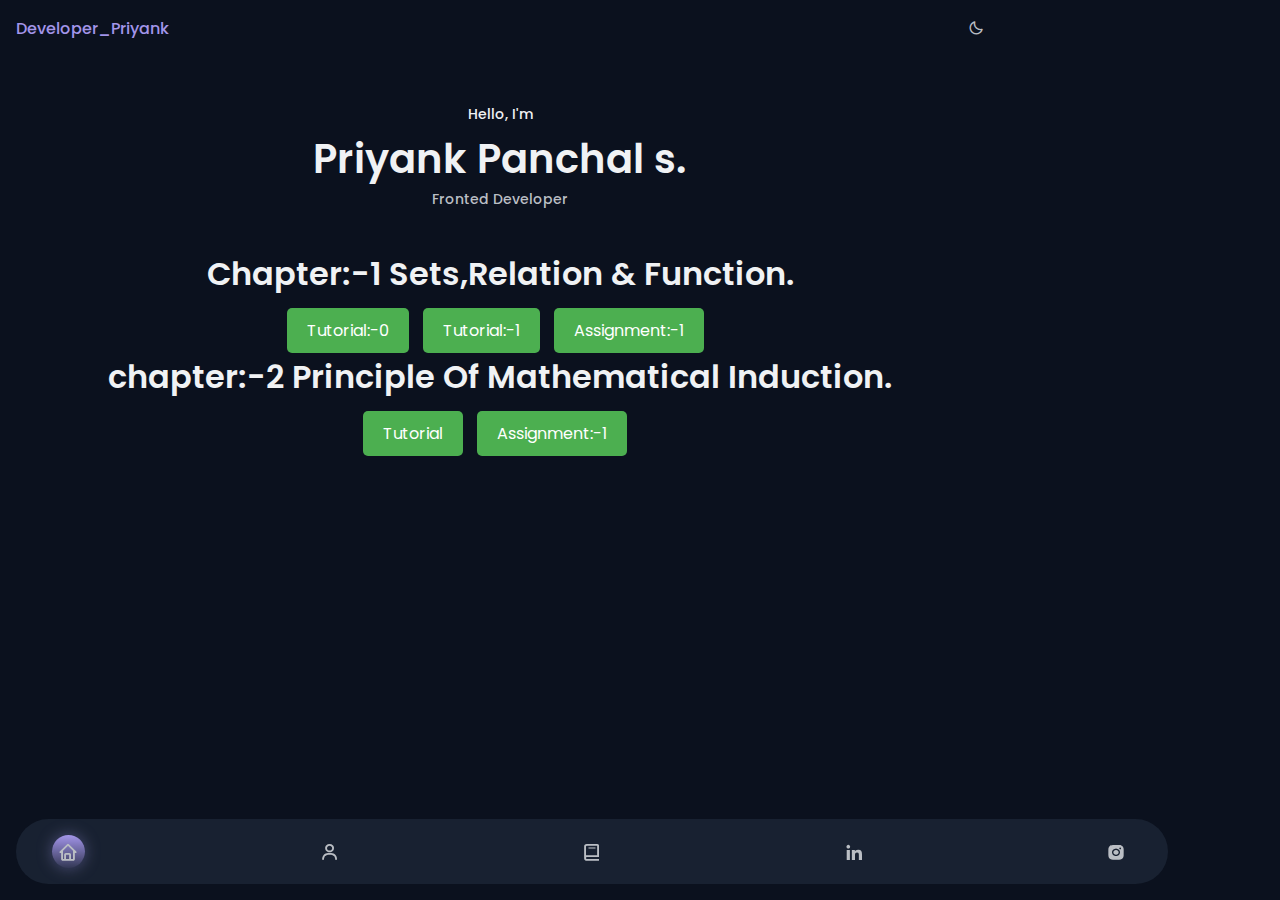
<file: answer.html>
<!DOCTYPE html>
    <html lang="en">
    <head>
        <meta charset="UTF-8">
        <meta name="viewport" content="width=device-width, initial-scale=1.0">

        <!--=============== FAVICON ===============-->
        <link rel="shortcut icon" href="assests/img/favicon-32x32.png" type="image/x-icon">

        <!--=============== BOXICONS ===============-->
        <link href='https://unpkg.com/boxicons@2.1.4/css/boxicons.min.css' rel='stylesheet'>

        <!--=============== SWIPER CSS ===============-->
        <link rel="stylesheet" href="">

        <!--=============== CSS ===============-->
        <link rel="stylesheet" href="style1.css">

        <title>Priyank_Developer Portfolio.</title>
    </head>
    <body>
        <!--=============== HEADER ===============--> 
        <header class="header" id="header">
            <nav class="nav container">
                <a href="#" class="nav__logo">Developer_Priyank</a>
                <div class="nav__menu">
                    <ul class="nav__list">
                        <li class="nav__item">
                            <a href="#home" class="nav__link active-link">
                                <i class='bx bx-home'></i>
                            </a>
                        </li>
                        <li class="nav__item">
                            <a href="#about" class="nav__link">
                                <i class='bx bx-user'></i>
                            </a>
                        </li>
                        <li class="nav__item">
                            <a href="#home" class="nav__link">
                                <i class='bx bx-book'></i>
                            </a>
                          <li class="nav__item">
                            <a href="https://www.linkedin.com/in/priyank-panchal-coder0911" class="nav__link">
                                <i class='bx bxl-linkedin'></i>
                            </a>
                            <li class="nav__item">
                            <a href="https://www.instagram.com/developer_priyank/" class="nav__link">
                                <i class='bx bxl-instagram-alt'></i>
                            </a>
                    </ul>
                </div>

                <!---Theme Change Button.....-->
                <i class='bx bx-moon change-theme' id="theme-button"></i>
            </nav>
            
        </header>

        <!--=============== MAIN ===============-->
        <main class="main">
            <!--=============== HOME ===============-->
            <section class="home section" id="home">
                <div class="home__container container grid">
                    <div class="home__data">
                        <span class="home__greeting">
                            Hello, I'm
                        </span>
                        <h1 class="home__name">Priyank Panchal s.</h1>
                        <h3 class="home__education">Fronted Developer</h3>

                       <style>
   

    .btn {
      display: inline-block;
      padding: 10px 20px;
      background-color: #4CAF50;
      color: white;
      text-decoration: none;
      font-size: 16px;
      border-radius: 5px;
      margin-right: 10px;
      margin-top: 10px;
      border: none;
      transition: background-color 0.3s ease;
      cursor: pointer;
    }

    .btn:hover {
      background-color: #45a049;
    }
  </style>
</head>
<body>
  <div class="container">
     <h1 class="header1">Chapter:-1 Sets,Relation & Function.</h1>
    <a class="btn" href="https://drive.google.com/file/d/1h4vOhHH-OLNwS6uwmyuMmRSPvwoxdd2U/view?usp=drive_link" target="_blank">Tutorial:-0</a>
    <a class="btn" href="https://drive.google.com/file/d/1a_8kJnwelCP-EaX1MW_xzuw2vJkrGCkp/view?usp=drive_link" target="_blank">Tutorial:-1</a>
    <a class="btn" href="https://i.postimg.cc/c4VjMYw8/coming-soon.jpg" target="_blank">Assignment:-1</a>
    <h1 class="header1">chapter:-2 Principle Of Mathematical Induction.</h1>
     <a class="btn" href="https://i.postimg.cc/c4VjMYw8/coming-soon.jpg" target="_blank">Tutorial</a>
    <a class="btn" href="https://i.postimg.cc/c4VjMYw8/coming-soon.jpg" target="_blank">Assignment:-1</a>
  </div>
  
  
                    </div>
                    </div>
                   
                </div>
            </section>
    </body>
</html>
</file>
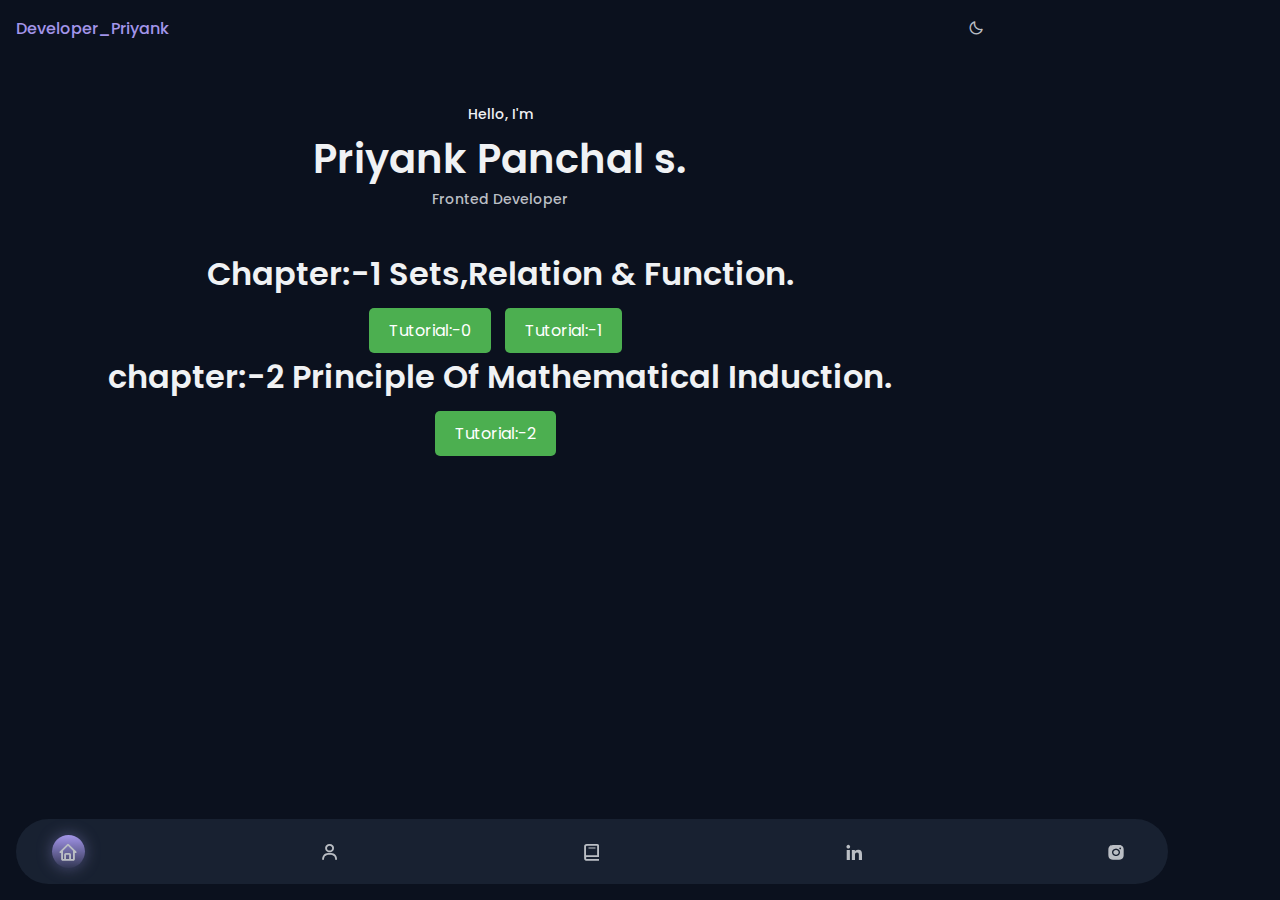
<file: answer_maths.html>
<!DOCTYPE html>
    <html lang="en">
    <head>
        <meta charset="UTF-8">
        <meta name="viewport" content="width=device-width, initial-scale=1.0">

        <!--=============== FAVICON ===============-->
        <link rel="shortcut icon" href="assests/img/favicon-32x32.png" type="image/x-icon">

        <!--=============== BOXICONS ===============-->
        <link href='https://unpkg.com/boxicons@2.1.4/css/boxicons.min.css' rel='stylesheet'>

        <!--=============== SWIPER CSS ===============-->
        <link rel="stylesheet" href="">

        <!--=============== CSS ===============-->
        <link rel="stylesheet" href="style1.css">

        <title>Priyank_Developer Portfolio.</title>
    </head>
    <body>
        <!--=============== HEADER ===============--> 
        <header class="header" id="header">
            <nav class="nav container">
                <a href="index.html" class="nav__logo">Developer_Priyank</a>
                <div class="nav__menu">
                    <ul class="nav__list">
                        <li class="nav__item">
                            <a href="index.html" class="nav__link active-link">
                                <i class='bx bx-home'></i>
                            </a>
                        </li>
                        <li class="nav__item">
                            <a href="index.html" class="nav__link">
                                <i class='bx bx-user'></i>
                            </a>
                        </li>
                        <li class="nav__item">
                            <a href="#home" class="nav__link">
                                <i class='bx bx-book'></i>
                            </a>
                          <li class="nav__item">
                            <a href="https://www.linkedin.com/in/priyank-panchal-coder0911" class="nav__link">
                                <i class='bx bxl-linkedin'></i>
                            </a>
                            <li class="nav__item">
                            <a href="https://www.instagram.com/developer_priyank/" class="nav__link">
                                <i class='bx bxl-instagram-alt'></i>
                            </a>
                    </ul>
                </div>

                <!---Theme Change Button.....-->
                <i class='bx bx-moon change-theme' id="theme-button"></i>
            </nav>
            
        </header>

        <!--=============== MAIN ===============-->
        <main class="main">
            <!--=============== HOME ===============-->
            <section class="home section" id="home">
                <div class="home__container container grid">
                    <div class="home__data">
                        <span class="home__greeting">
                            Hello, I'm
                        </span>
                        <h1 class="home__name">Priyank Panchal s.</h1>
                        <h3 class="home__education">Fronted Developer</h3>

                       <style>
   

    .btn {
      display: inline-block;
      padding: 10px 20px;
      background-color: #4CAF50;
      color: white;
      text-decoration: none;
      font-size: 16px;
      border-radius: 5px;
      margin-right: 10px;
      margin-top: 10px;
      border: none;
      transition: background-color 0.3s ease;
      cursor: pointer;
    }

    .btn:hover {
      background-color: #45a049;
    }
  </style>
</head>
<body>
  <div class="container">
     <h1 class="header1">Chapter:-1 Sets,Relation & Function.</h1>
    <a class="btn" href="https://drive.google.com/file/d/1h4vOhHH-OLNwS6uwmyuMmRSPvwoxdd2U/view?usp=drive_link" target="_blank">Tutorial:-0</a>
    <a class="btn" href="https://drive.google.com/file/d/1a_8kJnwelCP-EaX1MW_xzuw2vJkrGCkp/view?usp=drive_link" target="_blank">Tutorial:-1</a>
    <h1 class="header1">chapter:-2 Principle Of Mathematical Induction.</h1>
     <a class="btn" href="https://drive.google.com/file/d/1W6koZv01AwpI6FcQQNGC46ImPU-V_uo1/view?usp=sharing" target="_blank">Tutorial:-2</a>
  </div>
  
  
                    </div>
                    </div>
                   
                </div>
            </section>
    </body>
</html>
</file>
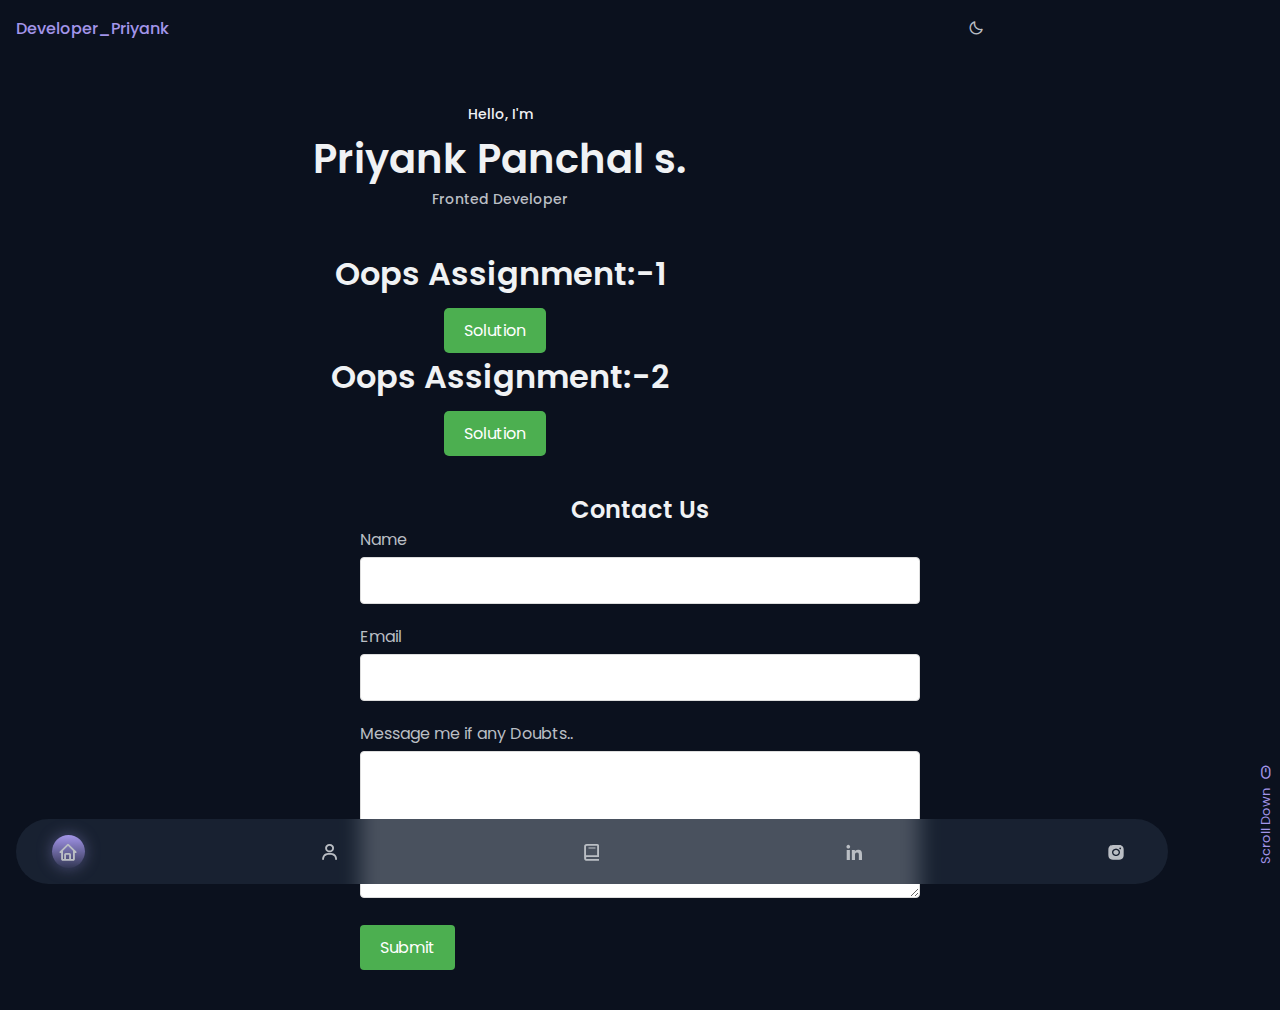
<file: answer_Oops.html>
<!DOCTYPE html>
    <html lang="en">
    <head>
        <meta charset="UTF-8">
        <meta name="viewport" content="width=device-width, initial-scale=1.0">

        <!--=============== FAVICON ===============-->
        <link rel="shortcut icon" href="assests/img/favicon-32x32.png" type="image/x-icon">

        <!--=============== BOXICONS ===============-->
        <link href='https://unpkg.com/boxicons@2.1.4/css/boxicons.min.css' rel='stylesheet'>

        <!--=============== SWIPER CSS ===============-->
        <link rel="stylesheet" href="">

        <!--=============== CSS ===============-->
        <link rel="stylesheet" href="style4.css">

        <title>Priyank_Developer Portfolio.</title>
    </head>
    <body>
        <!--=============== HEADER ===============--> 
        <header class="header" id="header">
            <nav class="nav container">
                <a href="#" class="nav__logo">Developer_Priyank</a>
                <div class="nav__menu">
                    <ul class="nav__list">
                        <li class="nav__item">
                            <a href="#home" class="nav__link active-link">
                                <i class='bx bx-home'></i>
                            </a>
                        </li>
                        <li class="nav__item">
                            <a href="#about" class="nav__link">
                                <i class='bx bx-user'></i>
                            </a>
                        </li>
                        <li class="nav__item">
                            <a href="#home" class="nav__link">
                                <i class='bx bx-book'></i>
                            </a>
                          <li class="nav__item">
                            <a href="https://www.linkedin.com/in/priyank-panchal-coder0911" class="nav__link">
                                <i class='bx bxl-linkedin'></i>
                            </a>
                            <li class="nav__item">
                            <a href="https://www.instagram.com/developer_priyank/" class="nav__link">
                                <i class='bx bxl-instagram-alt'></i>
                            </a>
                    </ul>
                </div>

                <!---Theme Change Button.....-->
                <i class='bx bx-moon change-theme' id="theme-button"></i>
            </nav>
            
        </header>

        <!--=============== MAIN ===============-->
        <main class="main">
            <!--=============== HOME ===============-->
            <section class="home section" id="home">
                <div class="home__container container grid">
                    <div class="home__data">
                        <span class="home__greeting">
                            Hello, I'm
                        </span>
                        <h1 class="home__name">Priyank Panchal s.</h1>
                        <h3 class="home__education">Fronted Developer</h3>

                       <style>
   

    .btn {
      display: inline-block;
      padding: 10px 20px;
      background-color: #4CAF50;
      color: white;
      text-decoration: none;
      font-size: 16px;
      border-radius: 5px;
      margin-right: 10px;
      margin-top: 10px;
      border: none;
      transition: background-color 0.3s ease;
      cursor: pointer;
    }

    .btn:hover {
      background-color: #45a049;
    }
  </style>
</head>
<body>
  <div class="container">
     <h1 class="header1">Oops Assignment:-1</h1>
    <a class="btn" href="https://drive.google.com/file/d/1tTUc1QAVwr5g1-m_tGXpzp6lfRZzofz0/view?usp=sharing" target="_blank">Solution</a>
    <h1 class="header1">Oops Assignment:-2</h1>
     <a class="btn" href="https://i.postimg.cc/c4VjMYw8/coming-soon.jpg" target="_blank">Solution</a>
  </div>
  
  
                    </div>
                    </div>
                    <a href="" class="home__scroll">
                        <i class='bx bx-mouse' ></i>
                        <span class="home__scroll-name">Scroll Down</span>
                    </a>
                </div>
            </section>
      
        <div class="container1">
    <h2>Contact Us</h2>
    <form id="contact-form" method="post" action="submit.php">
      <div class="form-group">
        <label for="name">Name</label>
        <input type="text" name="name" id="name" required>
      </div>
      <div class="form-group">
        <label for="email">Email</label>
        <input type="email" name="email" id="email" required>
      </div>
      <div class="form-group">
        <label for="message">Message me if any Doubts..</label>
        <textarea name="message" id="message" rows="5" required></textarea>
      </div>
      <div class="form-group">
        <button type="submit">Submit</button>
      </div>
    </form>
  </div>
    </body>
</html>
</file>
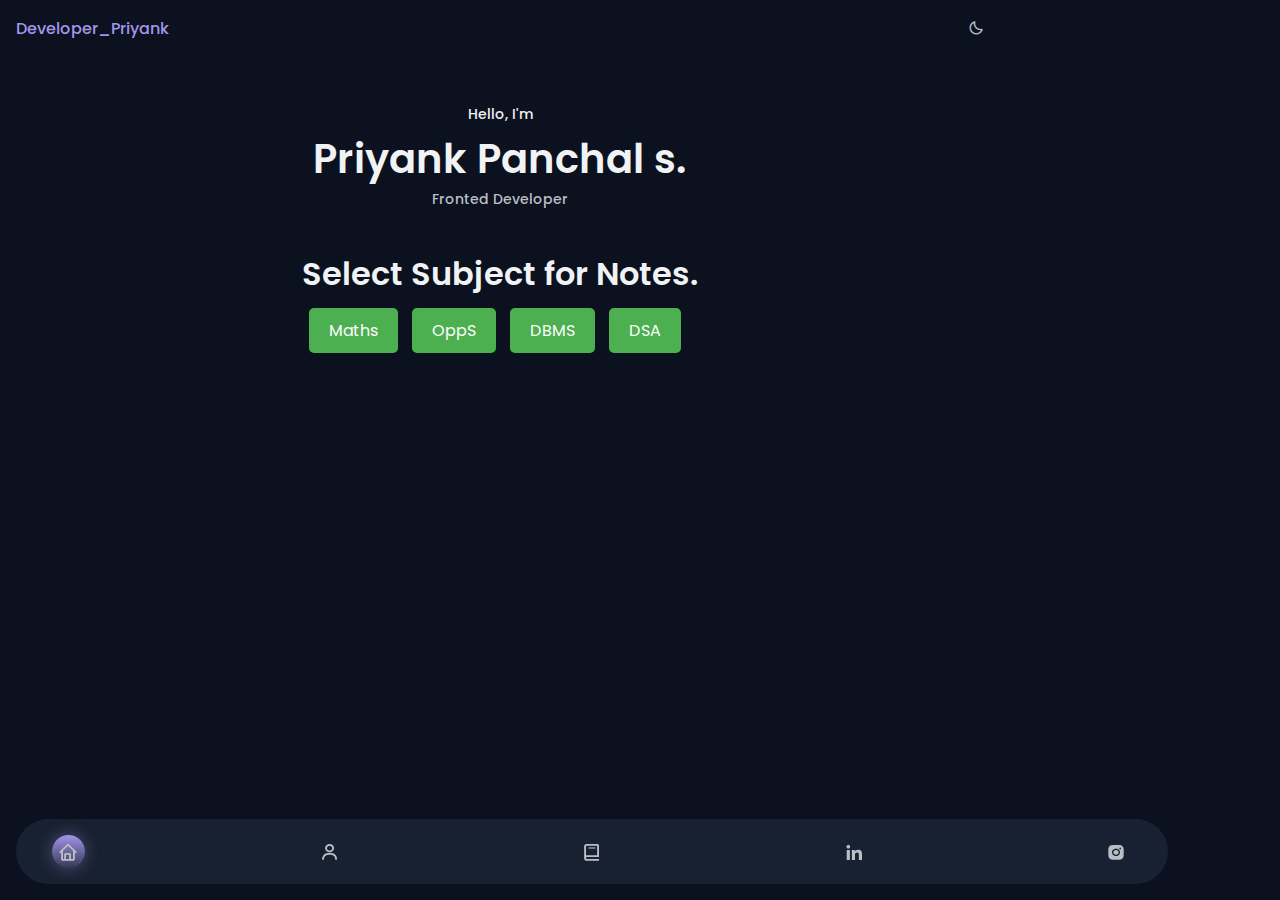
<file: notes.html>
<!DOCTYPE html>
    <html lang="en">
    <head>
        <meta charset="UTF-8">
        <meta name="viewport" content="width=device-width, initial-scale=1.0">

        <!--=============== FAVICON ===============-->
        <link rel="shortcut icon" href="assests/img/favicon-32x32.png" type="image/x-icon">

        <!--=============== BOXICONS ===============-->
        <link href='https://unpkg.com/boxicons@2.1.4/css/boxicons.min.css' rel='stylesheet'>

        <!--=============== SWIPER CSS ===============-->
        <link rel="stylesheet" href="">

        <!--=============== CSS ===============-->
        <link rel="stylesheet" href="style3.css">

        <title>Priyank_Developer Portfolio.</title>
    </head>
    <body>
        <!--=============== HEADER ===============--> 
        <header class="header" id="header">
            <nav class="nav container">
                <a href="#" class="nav__logo">Developer_Priyank</a>
                <div class="nav__menu">
                    <ul class="nav__list">
                        <li class="nav__item">
                            <a href="#home" class="nav__link active-link">
                                <i class='bx bx-home'></i>
                            </a>
                        </li>
                        <li class="nav__item">
                            <a href="#about" class="nav__link">
                                <i class='bx bx-user'></i>
                            </a>
                        </li>
                        <li class="nav__item">
                            <a href="#home" class="nav__link">
                                <i class='bx bx-book'></i>
                            </a>
                          <li class="nav__item">
                            <a href="https://www.linkedin.com/in/priyank-panchal-coder0911" class="nav__link">
                                <i class='bx bxl-linkedin'></i>
                            </a>
                            <li class="nav__item">
                            <a href="https://www.instagram.com/developer_priyank/" class="nav__link">
                                <i class='bx bxl-instagram-alt'></i>
                            </a>
                    </ul>
                </div>

                <!---Theme Change Button.....-->
                <i class='bx bx-moon change-theme' id="theme-button"></i>
            </nav>
            
        </header>

        <!--=============== MAIN ===============-->
        <main class="main">
            <!--=============== HOME ===============-->
            <section class="home section" id="home">
                <div class="home__container container grid">
                    <div class="home__data">
                        <span class="home__greeting">
                            Hello, I'm
                        </span>
                        <h1 class="home__name">Priyank Panchal s.</h1>
                        <h3 class="home__education">Fronted Developer</h3>

                       <style>
   

    .btn {
      display: inline-block;
      padding: 10px 20px;
      background-color: #4CAF50;
      color: white;
      text-decoration: none;
      font-size: 16px;
      border-radius: 5px;
      margin-right: 10px;
      margin-top: 10px;
      border: none;
      transition: background-color 0.3s ease;
      cursor: pointer;
    }

    .btn:hover {
      background-color: #45a049;
    }
  </style>
</head>
<body>
  <div class="container">
     <h1 class="header1">Select Subject for Notes.</h1>
    <a class="btn" href="https://i.postimg.cc/c4VjMYw8/coming-soon.jpg" target="_blank">Maths</a>
    <a class="btn" href="https://drive.google.com/file/d/137nBrvzwl3RVrXHVK7T5qtPdA7zZzGCu/view?usp=sharing" id="popup-link">OppS</a>
     <a class="btn" href="https://drive.google.com/file/d/15oGVAIMwLjuALm6wxCj0WTwaWBgLO_ka/view?usp=sharing" target="_blank">DBMS</a>
    <a class="btn" href="https://drive.google.com/file/d/1C1pps8cBKZDwyoBjismRLbIZcJw7H4Lr/view?usp=sharing" target="_blank">DSA</a>
  </div>
  
                    </div>
                    </div>
                </div>
            </section>

<style>
        /* Styles for the pop-up */
        .popup {
            display: none;
            position: fixed;
            top: 50%;
            left: 50%;
            transform: translate(-50%, -50%);
            width: 90%;
            max-width: 300px;
            height: 200px;
            border: 1px solid #ccc;
            padding: 20px;
            z-index: 9999;
          background-color: #0b111e;
          border-radius: 25px;
        }
        .popup h2 {
            margin-top: 0;
          color: white;
        }
      .popup p{
        color: white;
      }
        .popup .close {
            position: absolute;
            top: 10px;
            right: 10px;
            cursor: pointer;
          color: white;
        }
        
        /* Adjustments for mobile view */
        @media (max-width: 480px) {
            .popup {
                width: 90%;
                max-width: 280px;
                height: auto;
                padding: 10px;
            }
        }
    </style>
    <div id="popup" class="popup">
        <h2>Important Note</h2>
      <br>
      <p>"I have uploaded the reference book for Java 6th edition, including JDK 7 as well. 📚✨"</p>
        <span class="close">Close</span>
    </div>

    <script>
        // JavaScript code to handle the click event and show/hide the pop-up
        const link = document.getElementById('popup-link');
        const popup = document.getElementById('popup');
        const close = document.querySelector('.close');

        link.addEventListener('click', function(e) {
            e.preventDefault(); // Prevent the default navigation behavior

            // Show the pop-up
            popup.style.display = 'block';
        });

        close.addEventListener('click', function() {
            popup.style.display = 'none'; // Hide the pop-up
            window.location.href = link.href; // Navigate to the link's href
        });
    </script>

            
    </body>
</html>
</file>
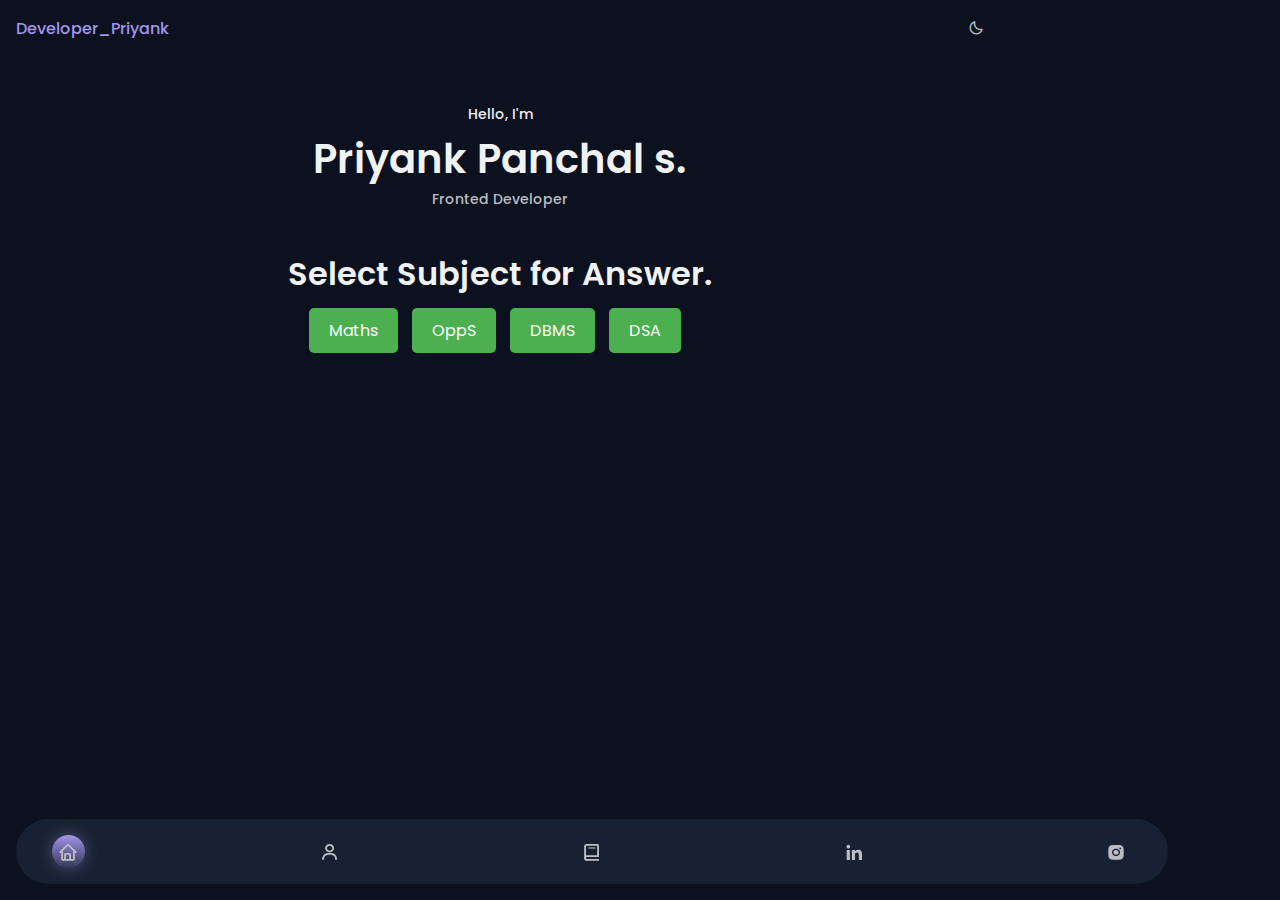
<file: select.html>
<!DOCTYPE html>
    <html lang="en">
    <head>
        <meta charset="UTF-8">
        <meta name="viewport" content="width=device-width, initial-scale=1.0">

        <!--=============== FAVICON ===============-->
        <link rel="shortcut icon" href="assests/img/favicon-32x32.png" type="image/x-icon">

        <!--=============== BOXICONS ===============-->
        <link href='https://unpkg.com/boxicons@2.1.4/css/boxicons.min.css' rel='stylesheet'>

        <!--=============== SWIPER CSS ===============-->
        <link rel="stylesheet" href="">

        <!--=============== CSS ===============-->
        <link rel="stylesheet" href="style2.css">

        <title>Priyank_Developer Portfolio.</title>
    </head>
    <body>
        <!--=============== HEADER ===============--> 
        <header class="header" id="header">
            <nav class="nav container">
                <a href="index.html" class="nav__logo">Developer_Priyank</a>
                <div class="nav__menu">
                    <ul class="nav__list">
                        <li class="nav__item">
                            <a href="index.html" class="nav__link active-link">
                                <i class='bx bx-home'></i>
                            </a>
                        </li>
                        <li class="nav__item">
                            <a href="index.html" class="nav__link">
                                <i class='bx bx-user'></i>
                            </a>
                        </li>
                        <li class="nav__item">
                            <a href="#home" class="nav__link">
                                <i class='bx bx-book'></i>
                            </a>
                          <li class="nav__item">
                            <a href="https://www.linkedin.com/in/priyank-panchal-coder0911" class="nav__link">
                                <i class='bx bxl-linkedin'></i>
                            </a>
                            <li class="nav__item">
                            <a href="https://www.instagram.com/developer_priyank/" class="nav__link">
                                <i class='bx bxl-instagram-alt'></i>
                            </a>
                    </ul>
                </div>

                <!---Theme Change Button.....-->
                <i class='bx bx-moon change-theme' id="theme-button"></i>
            </nav>
            
        </header>

        <!--=============== MAIN ===============-->
        <main class="main">
            <!--=============== HOME ===============-->
            <section class="home section" id="home">
                <div class="home__container container grid">
                    <div class="home__data">
                        <span class="home__greeting">
                            Hello, I'm
                        </span>
                        <h1 class="home__name">Priyank Panchal s.</h1>
                        <h3 class="home__education">Fronted Developer</h3>

                       <style>
   

    .btn {
      display: inline-block;
      padding: 10px 20px;
      background-color: #4CAF50;
      color: white;
      text-decoration: none;
      font-size: 16px;
      border-radius: 5px;
      margin-right: 10px;
      margin-top: 10px;
      border: none;
      transition: background-color 0.3s ease;
      cursor: pointer;
    }

    .btn:hover {
      background-color: #45a049;
    }
  </style>
</head>
<body>
  <div class="container">
     <h1 class="header1">Select Subject for Answer.</h1>
    <a class="btn" href="answer_maths.html" id="popup-link">Maths</a>
    <a class="btn" href="answer_Oops.html" target="_blank">OppS</a>
     <a class="btn" href="https://i.postimg.cc/c4VjMYw8/coming-soon.jpg" target="_blank">DBMS</a>
    <a class="btn" href="https://i.postimg.cc/c4VjMYw8/coming-soon.jpg" target="_blank">DSA</a>
  </div>
  
                    </div>
                    </div>
                </div>
            </section>

<style>
        /* Styles for the pop-up */
        .popup {
            display: none;
            position: fixed;
            top: 50%;
            left: 50%;
            transform: translate(-50%, -50%);
            width: 90%;
            max-width: 300px;
            height: 200px;
            border: 1px solid #ccc;
            padding: 20px;
            z-index: 9999;
          background-color: #0b111e;
          border-radius: 25px;
        }
        .popup h2 {
            margin-top: 0;
          color: white;
        }
      .popup p{
        color: white;
      }
        .popup .close {
            position: absolute;
            top: 10px;
            right: 10px;
            cursor: pointer;
          color: white;
        }
        
        /* Adjustments for mobile view */
        @media (max-width: 480px) {
            .popup {
                width: 90%;
                max-width: 280px;
                height: auto;
                padding: 10px;
            }
        }
    </style>
    <div id="popup" class="popup">
        <h2>Important Note</h2>
      <br>
        <p>"If you truly desire success in life, empower yourself by taking the first step and believe in your own abilities. 💪"</p>
      <br>
      <p>"⬆️ If you wish to proceed, click on the 'Close' button. 🔒"</p>
        <span class="close">Close</span>
    </div>

    <script>
        // JavaScript code to handle the click event and show/hide the pop-up
        const link = document.getElementById('popup-link');
        const popup = document.getElementById('popup');
        const close = document.querySelector('.close');

        link.addEventListener('click', function(e) {
            e.preventDefault(); // Prevent the default navigation behavior

            // Show the pop-up
            popup.style.display = 'block';
        });

        close.addEventListener('click', function() {
            popup.style.display = 'none'; // Hide the pop-up
            window.location.href = link.href; // Navigate to the link's href
        });
    </script>
            
            
    </body>
</html>
</file>
<file: style1.css>
/*=============== GOOGLE FONTS ===============*/
@import url("https://fonts.googleapis.com/css2?family=Poppins:wght@400;500;600&display=swap");

/*=============== VARIABLES CSS ===============*/
:root {
  --header-height: 3.5rem;

  /*========== Colors ==========*/
  /*Color mode HSL(hue, saturation, lightness)*/
  /*
        Purple: hsl(250, 66%, 75%)
        Blue: hsl(207, 90%, 72%)
        Pink: hsl(356, 66%, 75%)
        Teal: hsl(174, 63%, 62%)
  */
  --first-hue: 250;
  --sat: 66%;
  --lig: 75%;
  --second-hue: 219;
  --first-color: hsl(var(--first-hue), var(--sat), var(--lig));
  --first-color-alt: hsl(var(--first-hue), var(--sat), 71%); /* -4% */
  --title-color: hsl(var(--second-hue), 15%, 95%);
  --text-color: hsl(var(--second-hue), 8%, 75%);
  --text-color-light: hsl(var(--second-hue), 4%, 55%);
  --body-color: hsl(var(--second-hue), 48%, 8%);
  --container-color: hsl(var(--second-hue), 32%, 12%);

  /*========== Font and typography ==========*/
  /*.5rem = 8px | 1rem = 16px ...*/
  --body-font: 'Poppins', sans-serif;
  --biggest-font-size: 1.75rem;
  --h1-font-size: 1.5rem;
  --h2-font-size: 1.25rem;
  --h3-font-size: 1rem;
  --normal-font-size: .938rem;
  --small-font-size: .813rem;
  --smaller-font-size: .75rem;
  --tiny-font-size: .625rem;

  /*========== Font weight ==========*/
  --font-medium: 500;
  --font-semibold: 600;

  /*========== z index ==========*/
  --z-tooltip: 10;
  --z-fixed: 100;
  --z-modal: 1000;
}

/* Responsive typography */
@media screen and (min-width: 968px) {
  :root {
    --biggest-font-size: 2.5rem;
    --h1-font-size: 2.25rem;
    --h2-font-size: 1.5rem;
    --h3-font-size: 1.25rem;
    --normal-font-size: 1rem;
    --small-font-size: .875rem;
    --smaller-font-size: .813rem;
  }
}

/*=============== BASE ===============*/
* {
  box-sizing: border-box;
  padding: 0;
  margin: 0;
}

html {
  scroll-behavior: smooth;
}

body,
button,
input,
textarea {
  font-family: var(--body-font);
  font-size: var(--normal-font-size);
}

body {
  background-color: var(--body-color);
  color: var(--text-color);
  transition: .4s; /* for light mode animation */
}

h1, h2, h3 {
  color: var(--title-color);
  font-weight: var(--font-semibold);
}

ul {
  list-style: none;
}

a {
  text-decoration: none;
}

button {
  cursor: pointer;
  border: none;
  outline: none;
}

img {
  max-width: 100%;
  height: auto;
}

/*=============== THEME ===============*/


/*========== Variables Dark theme ==========*/


/*========== 
    Color changes in some parts of 
    the website, in light theme
==========*/


/*=============== REUSABLE CSS CLASSES ===============*/
.container {
  max-width: 968px;
  margin-left: 1rem;
  margin-right: 1rem;
}

.grid {
  display: grid;
  gap: 1.25rem;
}

.main {
  overflow: hidden;
}

.section {
  padding: 4.5rem 0 1rem;
}

.section__title, 
.section__subtitle {
  text-align: center;
}

.section__title {
  font-size: var(--h2-font-size);
  color: var(--first-color);
  margin-bottom: 2rem;
}

.section__subtitle {
  display: block;
  font-size: var(--smaller-font-size);
  color: var(--text-color-light);
}

/*=============== HEADER & NAV===============*/
.header{
  position: fixed;
  top: 0;
  left: 0;
  width: 100%;
  background-color: var(--body-color);
  z-index: var(--z-fixed);

}

.nav{
  height: var(--header-height);
  display: flex;
  justify-content: space-between;
  align-items: center;
}
.nav__logo{
  color: var(--first-color);
  font-weight: var(--font-medium);
  transition: .4s;
}

.nav__logo:hover{
  color: var(--first-color-alt);
}

.nav__menu{
  position: fixed;
  bottom: 1rem;
  background-color: hsla(var(--second-hue), 32%,16%, .8);
  width: 90%;
  border-radius: 4rem;
  padding: 1rem 2.25rem;
  backdrop-filter: blur(10px);
}

.nav__list{
  display: flex;
  justify-content: space-between;
  align-items: center;
}
.nav__link{
  color: var(--text-color);
  font-size: 1.25rem;
  padding: .4rem;
  display: flex;
  border-radius: 5rem;
}
/* Active link */
.active-link{
  background: linear-gradient(180deg, 
  hsla(var(--first-hue), var(--sat), var(--lig), 1),
  hsla(var(--first-hue), var(--sat), var(--lig), .2 )
  );
  box-shadow: 0 0 16px hsla(var(--first-hue), var(--sat), var(--lig), .4 );
}

/* Change background header */
.scroll-header{
  box-shadow: 0 4px 4px hsla(0, 0%, 4%, .3);
}

/*=============== HOME ===============*/
.home__container{
  position: relative;
  row-gap: 4.5rem;
  padding-top: 2rem;
}
.home__data{
  text-align: center;
}
.home__greeting,
.home__education{
font-size: var(--small-font-size);
font-weight: var(--font-medium);
}
.home__greeting{
  display: block;
  color: var(--title-color);
  margin-bottom: .25rem;
}
.home__education{
  color: var(--text-color);
  margin-bottom: 2.5rem;
}
.home__name{
  font-size: var(--biggest-font-size);
}
.home__img{
  width: 160px;
}
.home__handle{
  justify-self: center;
  border-radius: 9rem 9rem 1rem 1rem;
  display: flex;
  align-items: flex-end;
  justify-content: center;
  overflow: hidden;

}.home__buttons{
  display: flex;
  justify-content: center;
  align-items: center;
  gap: 1.5rem;
}
.home__social,
.home__scroll{
  position: absolute;
}

.home__social{
  bottom: 5rem;
  left: 0;
  display: grid;
  row-gap: .5rem;
}
.home__social-link{
  width: max-content;
  background-color: var(--container-color);
  color: var(--first-color);
  padding: .25rem;
  border-radius: .25rem;
  display: flex;
  font-size: 1rem;
  transition: .4s;
}
.home__social-link:hover{
  background-color: var(--first-color);
  color: #fff;
}
.home__social::after{
  content: '';
  width: 32px;
  height: 2px;
  background-color: var(--first-color);
  transform: rotate(90deg) translate(16px, 3px);
}

.home__scroll{
  color: var(--first-color);
  right: -1.5rem;
  bottom: 4rem;
  display: grid;
  row-gap: 2.25rem;
  justify-items: center;
}
.home_-scroll-icon{
  font-size: 1.25rem;
}
.home__scroll-name{
  font-size: var(--smaller-font-size);
  transform: rotate(-90deg);
}
/*=============== BUTTONS ===============*/
.button{
  display: inline-block;
  background-color: var(--first-color);
  color: var(--body-color);
  padding: .75rem 1rem;
  border-radius: .5rem;
  font-weight: var(--font-medium);
  transition: .4s;
}
.button:hover{
  background-color: var(--first-color-alt);
  color: var(--body-color);
}
.button--ghost{
  background-color: transparent;
  border: 2px solid var(--first-color);
  color: var(--first-color);
}
/*=============== ABOUT ===============*/
.about__conatiner{
  row-gap: 2.5rem;
}
.about__img{
  width: 220px;
  border-radius: 1.5rem;
  justify-self: center;
}

.about__data{
  text-align: center;
}
.about__info{
  display: grid;
  grid-template-columns: repeat(3, 1fr);
  gap: .5rem;
  margin-bottom: 2rem;
}
.about__box{
  background-color: var(--container-color);
  border-radius: .75rem;
  padding: .75rem .5rem;
}

.about__icon{
  font-size: 1.5rem;
  color: var(--first-color);
  margin-bottom: .5rem;
}

.about__title{
  font-size: var(--small-font-size);
}
.about__subtitle{
  font-size: var(--tiny-font-size);
}

.about__description{
  margin-bottom: 2rem;
}
/*=============== SKILLS ===============*/


/*=============== SERVICES ===============*/


/* Services modal */


/*Active modal*/


/*=============== WORK ===============*/


/* Active item work*/


/*=============== TESTIMONIAL ===============*/


/* Swiper class */


/*=============== CONTACT ===============*/


/*=============== FOOTER ===============*/


/*=============== SCROLL BAR ===============*/


/*=============== BREAKPOINTS ===============*/
/* For small devices */


/* For medium devices */


/* For large devices */
</file>
<file: style4.css>
/*=============== GOOGLE FONTS ===============*/
@import url("https://fonts.googleapis.com/css2?family=Poppins:wght@400;500;600&display=swap");

/*=============== VARIABLES CSS ===============*/
:root {
  --header-height: 3.5rem;

  /*========== Colors ==========*/
  /*Color mode HSL(hue, saturation, lightness)*/
  /*
        Purple: hsl(250, 66%, 75%)
        Blue: hsl(207, 90%, 72%)
        Pink: hsl(356, 66%, 75%)
        Teal: hsl(174, 63%, 62%)
  */
  --first-hue: 250;
  --sat: 66%;
  --lig: 75%;
  --second-hue: 219;
  --first-color: hsl(var(--first-hue), var(--sat), var(--lig));
  --first-color-alt: hsl(var(--first-hue), var(--sat), 71%); /* -4% */
  --title-color: hsl(var(--second-hue), 15%, 95%);
  --text-color: hsl(var(--second-hue), 8%, 75%);
  --text-color-light: hsl(var(--second-hue), 4%, 55%);
  --body-color: hsl(var(--second-hue), 48%, 8%);
  --container-color: hsl(var(--second-hue), 32%, 12%);

  /*========== Font and typography ==========*/
  /*.5rem = 8px | 1rem = 16px ...*/
  --body-font: 'Poppins', sans-serif;
  --biggest-font-size: 1.75rem;
  --h1-font-size: 1.5rem;
  --h2-font-size: 1.25rem;
  --h3-font-size: 1rem;
  --normal-font-size: .938rem;
  --small-font-size: .813rem;
  --smaller-font-size: .75rem;
  --tiny-font-size: .625rem;

  /*========== Font weight ==========*/
  --font-medium: 500;
  --font-semibold: 600;

  /*========== z index ==========*/
  --z-tooltip: 10;
  --z-fixed: 100;
  --z-modal: 1000;
}

/* Responsive typography */
@media screen and (min-width: 968px) {
  :root {
    --biggest-font-size: 2.5rem;
    --h1-font-size: 2.25rem;
    --h2-font-size: 1.5rem;
    --h3-font-size: 1.25rem;
    --normal-font-size: 1rem;
    --small-font-size: .875rem;
    --smaller-font-size: .813rem;
  }
}

/*=============== BASE ===============*/
* {
  box-sizing: border-box;
  padding: 0;
  margin: 0;
}

html {
  scroll-behavior: smooth;
}

body,
button,
input,
textarea {
  font-family: var(--body-font);
  font-size: var(--normal-font-size);
}

body {
  background-color: var(--body-color);
  color: var(--text-color);
  transition: .4s; /* for light mode animation */
}

h1, h2, h3 {
  color: var(--title-color);
  font-weight: var(--font-semibold);
}

ul {
  list-style: none;
}

a {
  text-decoration: none;
}

button {
  cursor: pointer;
  border: none;
  outline: none;
}

img {
  max-width: 100%;
  height: auto;
}

/*=============== THEME ===============*/


/*========== Variables Dark theme ==========*/


/*========== 
    Color changes in some parts of 
    the website, in light theme
==========*/


/*=============== REUSABLE CSS CLASSES ===============*/
.container {
  max-width: 968px;
  margin-left: 1rem;
  margin-right: 1rem;
}

.grid {
  display: grid;
  gap: 1.25rem;
}

.main {
  overflow: hidden;
}

.section {
  padding: 4.5rem 0 1rem;
}

.section__title, 
.section__subtitle {
  text-align: center;
}

.section__title {
  font-size: var(--h2-font-size);
  color: var(--first-color);
  margin-bottom: 2rem;
}

.section__subtitle {
  display: block;
  font-size: var(--smaller-font-size);
  color: var(--text-color-light);
}

/*=============== HEADER & NAV===============*/
.header{
  position: fixed;
  top: 0;
  left: 0;
  width: 100%;
  background-color: var(--body-color);
  z-index: var(--z-fixed);

}

.nav{
  height: var(--header-height);
  display: flex;
  justify-content: space-between;
  align-items: center;
}
.nav__logo{
  color: var(--first-color);
  font-weight: var(--font-medium);
  transition: .4s;
}

.nav__logo:hover{
  color: var(--first-color-alt);
}

.nav__menu{
  position: fixed;
  bottom: 1rem;
  background-color: hsla(var(--second-hue), 32%,16%, .8);
  width: 90%;
  border-radius: 4rem;
  padding: 1rem 2.25rem;
  backdrop-filter: blur(10px);
}

.nav__list{
  display: flex;
  justify-content: space-between;
  align-items: center;
}
.nav__link{
  color: var(--text-color);
  font-size: 1.25rem;
  padding: .4rem;
  display: flex;
  border-radius: 5rem;
}
/* Active link */
.active-link{
  background: linear-gradient(180deg, 
  hsla(var(--first-hue), var(--sat), var(--lig), 1),
  hsla(var(--first-hue), var(--sat), var(--lig), .2 )
  );
  box-shadow: 0 0 16px hsla(var(--first-hue), var(--sat), var(--lig), .4 );
}

/* Change background header */
.scroll-header{
  box-shadow: 0 4px 4px hsla(0, 0%, 4%, .3);
}

/*=============== HOME ===============*/
.home__container{
  position: relative;
  row-gap: 4.5rem;
  padding-top: 2rem;
}
.home__data{
  text-align: center;
}
.home__greeting,
.home__education{
font-size: var(--small-font-size);
font-weight: var(--font-medium);
}
.home__greeting{
  display: block;
  color: var(--title-color);
  margin-bottom: .25rem;
}
.home__education{
  color: var(--text-color);
  margin-bottom: 2.5rem;
}
.home__name{
  font-size: var(--biggest-font-size);
}
.home__img{
  width: 160px;
}
.home__handle{
  justify-self: center;
  border-radius: 9rem 9rem 1rem 1rem;
  display: flex;
  align-items: flex-end;
  justify-content: center;
  overflow: hidden;

}.home__buttons{
  display: flex;
  justify-content: center;
  align-items: center;
  gap: 1.5rem;
}
.home__social,
.home__scroll{
  position: absolute;
}

.home__social{
  bottom: 5rem;
  left: 0;
  display: grid;
  row-gap: .5rem;
}
.home__social-link{
  width: max-content;
  background-color: var(--container-color);
  color: var(--first-color);
  padding: .25rem;
  border-radius: .25rem;
  display: flex;
  font-size: 1rem;
  transition: .4s;
}
.home__social-link:hover{
  background-color: var(--first-color);
  color: #fff;
}
.home__social::after{
  content: '';
  width: 32px;
  height: 2px;
  background-color: var(--first-color);
  transform: rotate(90deg) translate(16px, 3px);
}

.home__scroll{
  color: var(--first-color);
  right: -1.5rem;
  bottom: 4rem;
  display: grid;
  row-gap: 2.25rem;
  justify-items: center;
}
.home_-scroll-icon{
  font-size: 1.25rem;
}
.home__scroll-name{
  font-size: var(--smaller-font-size);
  transform: rotate(-90deg);
}
/*=============== BUTTONS ===============*/
.button{
  display: inline-block;
  background-color: var(--first-color);
  color: var(--body-color);
  padding: .75rem 1rem;
  border-radius: .5rem;
  font-weight: var(--font-medium);
  transition: .4s;
}
.button:hover{
  background-color: var(--first-color-alt);
  color: var(--body-color);
}
.button--ghost{
  background-color: transparent;
  border: 2px solid var(--first-color);
  color: var(--first-color);
}
/*=============== ABOUT ===============*/
.about__conatiner{
  row-gap: 2.5rem;
}
.about__img{
  width: 220px;
  border-radius: 1.5rem;
  justify-self: center;
}

.about__data{
  text-align: center;
}
.about__info{
  display: grid;
  grid-template-columns: repeat(3, 1fr);
  gap: .5rem;
  margin-bottom: 2rem;
}
.about__box{
  background-color: var(--container-color);
  border-radius: .75rem;
  padding: .75rem .5rem;
}

.about__icon{
  font-size: 1.5rem;
  color: var(--first-color);
  margin-bottom: .5rem;
}

.about__title{
  font-size: var(--small-font-size);
}
.about__subtitle{
  font-size: var(--tiny-font-size);
}

.about__description{
  margin-bottom: 2rem;
}
/*=============== SKILLS ===============*/


/*=============== SERVICES ===============*/


/* Services modal */


/*Active modal*/


/*=============== WORK ===============*/


/* Active item work*/


/*=============== TESTIMONIAL ===============*/


/* Swiper class */


/*=============== CONTACT ===============*/


/*=============== FOOTER ===============*/


/*=============== SCROLL BAR ===============*/


/*=============== BREAKPOINTS ===============*/
/* For small devices */


/* For medium devices */
.container1 {
  max-width: 600px;
  margin: 0 auto;
  padding: 20px;
}

h2 {
  text-align: center;
}

.form-group {
  margin-bottom: 20px;
}

label {
  display: block;
  margin-bottom: 5px;
}

input[type="text"],
input[type="email"],
textarea {
  width: 100%;
  padding: 10px;
  border: 1px solid #ccc;
  border-radius: 4px;
}

button {
  background-color: #4CAF50;
  color: white;
  padding: 10px 20px;
  border: none;
  border-radius: 4px;
  cursor: pointer;
}

@media (max-width: 480px) {
  input[type="text"],
  input[type="email"],
  textarea {
    padding: 5px;
  }
  
  button {
    padding: 5px 10px;
  }
}

/* Add borders */
input[type="text"],
input[type="email"],
textarea {
  border: 1px solid #ddd;
}

input[type="text"]:focus,
input[type="email"]:focus,
textarea:focus {
  border-color: #4CAF50;
}
</file>
<file: style3.css>
/*=============== GOOGLE FONTS ===============*/
@import url("https://fonts.googleapis.com/css2?family=Poppins:wght@400;500;600&display=swap");

/*=============== VARIABLES CSS ===============*/
:root {
  --header-height: 3.5rem;

  /*========== Colors ==========*/
  /*Color mode HSL(hue, saturation, lightness)*/
  /*
        Purple: hsl(250, 66%, 75%)
        Blue: hsl(207, 90%, 72%)
        Pink: hsl(356, 66%, 75%)
        Teal: hsl(174, 63%, 62%)
  */
  --first-hue: 250;
  --sat: 66%;
  --lig: 75%;
  --second-hue: 219;
  --first-color: hsl(var(--first-hue), var(--sat), var(--lig));
  --first-color-alt: hsl(var(--first-hue), var(--sat), 71%); /* -4% */
  --title-color: hsl(var(--second-hue), 15%, 95%);
  --text-color: hsl(var(--second-hue), 8%, 75%);
  --text-color-light: hsl(var(--second-hue), 4%, 55%);
  --body-color: hsl(var(--second-hue), 48%, 8%);
  --container-color: hsl(var(--second-hue), 32%, 12%);

  /*========== Font and typography ==========*/
  /*.5rem = 8px | 1rem = 16px ...*/
  --body-font: 'Poppins', sans-serif;
  --biggest-font-size: 1.75rem;
  --h1-font-size: 1.5rem;
  --h2-font-size: 1.25rem;
  --h3-font-size: 1rem;
  --normal-font-size: .938rem;
  --small-font-size: .813rem;
  --smaller-font-size: .75rem;
  --tiny-font-size: .625rem;

  /*========== Font weight ==========*/
  --font-medium: 500;
  --font-semibold: 600;

  /*========== z index ==========*/
  --z-tooltip: 10;
  --z-fixed: 100;
  --z-modal: 1000;
}

/* Responsive typography */
@media screen and (min-width: 968px) {
  :root {
    --biggest-font-size: 2.5rem;
    --h1-font-size: 2.25rem;
    --h2-font-size: 1.5rem;
    --h3-font-size: 1.25rem;
    --normal-font-size: 1rem;
    --small-font-size: .875rem;
    --smaller-font-size: .813rem;
  }
}

/*=============== BASE ===============*/
* {
  box-sizing: border-box;
  padding: 0;
  margin: 0;
}

html {
  scroll-behavior: smooth;
}

body,
button,
input,
textarea {
  font-family: var(--body-font);
  font-size: var(--normal-font-size);
}

body {
  background-color: var(--body-color);
  color: var(--text-color);
  transition: .4s; /* for light mode animation */
}

h1, h2, h3 {
  color: var(--title-color);
  font-weight: var(--font-semibold);
}

ul {
  list-style: none;
}

a {
  text-decoration: none;
}

button {
  cursor: pointer;
  border: none;
  outline: none;
}

img {
  max-width: 100%;
  height: auto;
}

/*=============== THEME ===============*/


/*========== Variables Dark theme ==========*/


/*========== 
    Color changes in some parts of 
    the website, in light theme
==========*/


/*=============== REUSABLE CSS CLASSES ===============*/
.container {
  max-width: 968px;
  margin-left: 1rem;
  margin-right: 1rem;
}

.grid {
  display: grid;
  gap: 1.25rem;
}

.main {
  overflow: hidden;
}

.section {
  padding: 4.5rem 0 1rem;
}

.section__title, 
.section__subtitle {
  text-align: center;
}

.section__title {
  font-size: var(--h2-font-size);
  color: var(--first-color);
  margin-bottom: 2rem;
}

.section__subtitle {
  display: block;
  font-size: var(--smaller-font-size);
  color: var(--text-color-light);
}

/*=============== HEADER & NAV===============*/
.header{
  position: fixed;
  top: 0;
  left: 0;
  width: 100%;
  background-color: var(--body-color);
  z-index: var(--z-fixed);

}

.nav{
  height: var(--header-height);
  display: flex;
  justify-content: space-between;
  align-items: center;
}
.nav__logo{
  color: var(--first-color);
  font-weight: var(--font-medium);
  transition: .4s;
}

.nav__logo:hover{
  color: var(--first-color-alt);
}

.nav__menu{
  position: fixed;
  bottom: 1rem;
  background-color: hsla(var(--second-hue), 32%,16%, .8);
  width: 90%;
  border-radius: 4rem;
  padding: 1rem 2.25rem;
  backdrop-filter: blur(10px);
}

.nav__list{
  display: flex;
  justify-content: space-between;
  align-items: center;
}
.nav__link{
  color: var(--text-color);
  font-size: 1.25rem;
  padding: .4rem;
  display: flex;
  border-radius: 5rem;
}
/* Active link */
.active-link{
  background: linear-gradient(180deg, 
  hsla(var(--first-hue), var(--sat), var(--lig), 1),
  hsla(var(--first-hue), var(--sat), var(--lig), .2 )
  );
  box-shadow: 0 0 16px hsla(var(--first-hue), var(--sat), var(--lig), .4 );
}

/* Change background header */
.scroll-header{
  box-shadow: 0 4px 4px hsla(0, 0%, 4%, .3);
}

/*=============== HOME ===============*/
.home__container{
  position: relative;
  row-gap: 4.5rem;
  padding-top: 2rem;
}
.home__data{
  text-align: center;
}
.home__greeting,
.home__education{
font-size: var(--small-font-size);
font-weight: var(--font-medium);
}
.home__greeting{
  display: block;
  color: var(--title-color);
  margin-bottom: .25rem;
}
.home__education{
  color: var(--text-color);
  margin-bottom: 2.5rem;
}
.home__name{
  font-size: var(--biggest-font-size);
}
.home__img{
  width: 160px;
}
.home__handle{
  justify-self: center;
  border-radius: 9rem 9rem 1rem 1rem;
  display: flex;
  align-items: flex-end;
  justify-content: center;
  overflow: hidden;

}.home__buttons{
  display: flex;
  justify-content: center;
  align-items: center;
  gap: 1.5rem;
}
.home__social,
.home__scroll{
  position: absolute;
}

.home__social{
  bottom: 5rem;
  left: 0;
  display: grid;
  row-gap: .5rem;
}
.home__social-link{
  width: max-content;
  background-color: var(--container-color);
  color: var(--first-color);
  padding: .25rem;
  border-radius: .25rem;
  display: flex;
  font-size: 1rem;
  transition: .4s;
}
.home__social-link:hover{
  background-color: var(--first-color);
  color: #fff;
}
.home__social::after{
  content: '';
  width: 32px;
  height: 2px;
  background-color: var(--first-color);
  transform: rotate(90deg) translate(16px, 3px);
}

.home__scroll{
  color: var(--first-color);
  right: -1.5rem;
  bottom: 4rem;
  display: grid;
  row-gap: 2.25rem;
  justify-items: center;
}
.home_-scroll-icon{
  font-size: 1.25rem;
}
.home__scroll-name{
  font-size: var(--smaller-font-size);
  transform: rotate(-90deg);
}
/*=============== BUTTONS ===============*/
.button{
  display: inline-block;
  background-color: var(--first-color);
  color: var(--body-color);
  padding: .75rem 1rem;
  border-radius: .5rem;
  font-weight: var(--font-medium);
  transition: .4s;
}
.button:hover{
  background-color: var(--first-color-alt);
  color: var(--body-color);
}
.button--ghost{
  background-color: transparent;
  border: 2px solid var(--first-color);
  color: var(--first-color);
}
/*=============== ABOUT ===============*/
.about__conatiner{
  row-gap: 2.5rem;
}
.about__img{
  width: 220px;
  border-radius: 1.5rem;
  justify-self: center;
}

.about__data{
  text-align: center;
}
.about__info{
  display: grid;
  grid-template-columns: repeat(3, 1fr);
  gap: .5rem;
  margin-bottom: 2rem;
}
.about__box{
  background-color: var(--container-color);
  border-radius: .75rem;
  padding: .75rem .5rem;
}

.about__icon{
  font-size: 1.5rem;
  color: var(--first-color);
  margin-bottom: .5rem;
}

.about__title{
  font-size: var(--small-font-size);
}
.about__subtitle{
  font-size: var(--tiny-font-size);
}

.about__description{
  margin-bottom: 2rem;
}
/*=============== SKILLS ===============*/


/*=============== SERVICES ===============*/


/* Services modal */


/*Active modal*/


/*=============== WORK ===============*/


/* Active item work*/


/*=============== TESTIMONIAL ===============*/


/* Swiper class */


/*=============== CONTACT ===============*/


/*=============== FOOTER ===============*/


/*=============== SCROLL BAR ===============*/


/*=============== BREAKPOINTS ===============*/
/* For small devices */


/* For medium devices */
</file>
<file: style2.css>
/*=============== GOOGLE FONTS ===============*/
@import url("https://fonts.googleapis.com/css2?family=Poppins:wght@400;500;600&display=swap");

/*=============== VARIABLES CSS ===============*/
:root {
  --header-height: 3.5rem;

  /*========== Colors ==========*/
  /*Color mode HSL(hue, saturation, lightness)*/
  /*
        Purple: hsl(250, 66%, 75%)
        Blue: hsl(207, 90%, 72%)
        Pink: hsl(356, 66%, 75%)
        Teal: hsl(174, 63%, 62%)
  */
  --first-hue: 250;
  --sat: 66%;
  --lig: 75%;
  --second-hue: 219;
  --first-color: hsl(var(--first-hue), var(--sat), var(--lig));
  --first-color-alt: hsl(var(--first-hue), var(--sat), 71%); /* -4% */
  --title-color: hsl(var(--second-hue), 15%, 95%);
  --text-color: hsl(var(--second-hue), 8%, 75%);
  --text-color-light: hsl(var(--second-hue), 4%, 55%);
  --body-color: hsl(var(--second-hue), 48%, 8%);
  --container-color: hsl(var(--second-hue), 32%, 12%);

  /*========== Font and typography ==========*/
  /*.5rem = 8px | 1rem = 16px ...*/
  --body-font: 'Poppins', sans-serif;
  --biggest-font-size: 1.75rem;
  --h1-font-size: 1.5rem;
  --h2-font-size: 1.25rem;
  --h3-font-size: 1rem;
  --normal-font-size: .938rem;
  --small-font-size: .813rem;
  --smaller-font-size: .75rem;
  --tiny-font-size: .625rem;

  /*========== Font weight ==========*/
  --font-medium: 500;
  --font-semibold: 600;

  /*========== z index ==========*/
  --z-tooltip: 10;
  --z-fixed: 100;
  --z-modal: 1000;
}

/* Responsive typography */
@media screen and (min-width: 968px) {
  :root {
    --biggest-font-size: 2.5rem;
    --h1-font-size: 2.25rem;
    --h2-font-size: 1.5rem;
    --h3-font-size: 1.25rem;
    --normal-font-size: 1rem;
    --small-font-size: .875rem;
    --smaller-font-size: .813rem;
  }
}

/*=============== BASE ===============*/
* {
  box-sizing: border-box;
  padding: 0;
  margin: 0;
}

html {
  scroll-behavior: smooth;
}

body,
button,
input,
textarea {
  font-family: var(--body-font);
  font-size: var(--normal-font-size);
}

body {
  background-color: var(--body-color);
  color: var(--text-color);
  transition: .4s; /* for light mode animation */
}

h1, h2, h3 {
  color: var(--title-color);
  font-weight: var(--font-semibold);
}

ul {
  list-style: none;
}

a {
  text-decoration: none;
}

button {
  cursor: pointer;
  border: none;
  outline: none;
}

img {
  max-width: 100%;
  height: auto;
}

/*=============== THEME ===============*/


/*========== Variables Dark theme ==========*/


/*========== 
    Color changes in some parts of 
    the website, in light theme
==========*/


/*=============== REUSABLE CSS CLASSES ===============*/
.container {
  max-width: 968px;
  margin-left: 1rem;
  margin-right: 1rem;
}

.grid {
  display: grid;
  gap: 1.25rem;
}

.main {
  overflow: hidden;
}

.section {
  padding: 4.5rem 0 1rem;
}

.section__title, 
.section__subtitle {
  text-align: center;
}

.section__title {
  font-size: var(--h2-font-size);
  color: var(--first-color);
  margin-bottom: 2rem;
}

.section__subtitle {
  display: block;
  font-size: var(--smaller-font-size);
  color: var(--text-color-light);
}

/*=============== HEADER & NAV===============*/
.header{
  position: fixed;
  top: 0;
  left: 0;
  width: 100%;
  background-color: var(--body-color);
  z-index: var(--z-fixed);

}

.nav{
  height: var(--header-height);
  display: flex;
  justify-content: space-between;
  align-items: center;
}
.nav__logo{
  color: var(--first-color);
  font-weight: var(--font-medium);
  transition: .4s;
}

.nav__logo:hover{
  color: var(--first-color-alt);
}

.nav__menu{
  position: fixed;
  bottom: 1rem;
  background-color: hsla(var(--second-hue), 32%,16%, .8);
  width: 90%;
  border-radius: 4rem;
  padding: 1rem 2.25rem;
  backdrop-filter: blur(10px);
}

.nav__list{
  display: flex;
  justify-content: space-between;
  align-items: center;
}
.nav__link{
  color: var(--text-color);
  font-size: 1.25rem;
  padding: .4rem;
  display: flex;
  border-radius: 5rem;
}
/* Active link */
.active-link{
  background: linear-gradient(180deg, 
  hsla(var(--first-hue), var(--sat), var(--lig), 1),
  hsla(var(--first-hue), var(--sat), var(--lig), .2 )
  );
  box-shadow: 0 0 16px hsla(var(--first-hue), var(--sat), var(--lig), .4 );
}

/* Change background header */
.scroll-header{
  box-shadow: 0 4px 4px hsla(0, 0%, 4%, .3);
}

/*=============== HOME ===============*/
.home__container{
  position: relative;
  row-gap: 4.5rem;
  padding-top: 2rem;
}
.home__data{
  text-align: center;
}
.home__greeting,
.home__education{
font-size: var(--small-font-size);
font-weight: var(--font-medium);
}
.home__greeting{
  display: block;
  color: var(--title-color);
  margin-bottom: .25rem;
}
.home__education{
  color: var(--text-color);
  margin-bottom: 2.5rem;
}
.home__name{
  font-size: var(--biggest-font-size);
}
.home__img{
  width: 160px;
}
.home__handle{
  justify-self: center;
  border-radius: 9rem 9rem 1rem 1rem;
  display: flex;
  align-items: flex-end;
  justify-content: center;
  overflow: hidden;

}.home__buttons{
  display: flex;
  justify-content: center;
  align-items: center;
  gap: 1.5rem;
}
.home__social,
.home__scroll{
  position: absolute;
}

.home__social{
  bottom: 5rem;
  left: 0;
  display: grid;
  row-gap: .5rem;
}
.home__social-link{
  width: max-content;
  background-color: var(--container-color);
  color: var(--first-color);
  padding: .25rem;
  border-radius: .25rem;
  display: flex;
  font-size: 1rem;
  transition: .4s;
}
.home__social-link:hover{
  background-color: var(--first-color);
  color: #fff;
}
.home__social::after{
  content: '';
  width: 32px;
  height: 2px;
  background-color: var(--first-color);
  transform: rotate(90deg) translate(16px, 3px);
}

.home__scroll{
  color: var(--first-color);
  right: -1.5rem;
  bottom: 4rem;
  display: grid;
  row-gap: 2.25rem;
  justify-items: center;
}
.home_-scroll-icon{
  font-size: 1.25rem;
}
.home__scroll-name{
  font-size: var(--smaller-font-size);
  transform: rotate(-90deg);
}
/*=============== BUTTONS ===============*/
.button{
  display: inline-block;
  background-color: var(--first-color);
  color: var(--body-color);
  padding: .75rem 1rem;
  border-radius: .5rem;
  font-weight: var(--font-medium);
  transition: .4s;
}
.button:hover{
  background-color: var(--first-color-alt);
  color: var(--body-color);
}
.button--ghost{
  background-color: transparent;
  border: 2px solid var(--first-color);
  color: var(--first-color);
}
/*=============== ABOUT ===============*/
.about__conatiner{
  row-gap: 2.5rem;
}
.about__img{
  width: 220px;
  border-radius: 1.5rem;
  justify-self: center;
}

.about__data{
  text-align: center;
}
.about__info{
  display: grid;
  grid-template-columns: repeat(3, 1fr);
  gap: .5rem;
  margin-bottom: 2rem;
}
.about__box{
  background-color: var(--container-color);
  border-radius: .75rem;
  padding: .75rem .5rem;
}

.about__icon{
  font-size: 1.5rem;
  color: var(--first-color);
  margin-bottom: .5rem;
}

.about__title{
  font-size: var(--small-font-size);
}
.about__subtitle{
  font-size: var(--tiny-font-size);
}

.about__description{
  margin-bottom: 2rem;
}
/*=============== SKILLS ===============*/


/*=============== SERVICES ===============*/


/* Services modal */


/*Active modal*/


/*=============== WORK ===============*/


/* Active item work*/


/*=============== TESTIMONIAL ===============*/


/* Swiper class */


/*=============== CONTACT ===============*/


/*=============== FOOTER ===============*/


/*=============== SCROLL BAR ===============*/


/*=============== BREAKPOINTS ===============*/
/* For small devices */


/* For medium devices */
</file>
